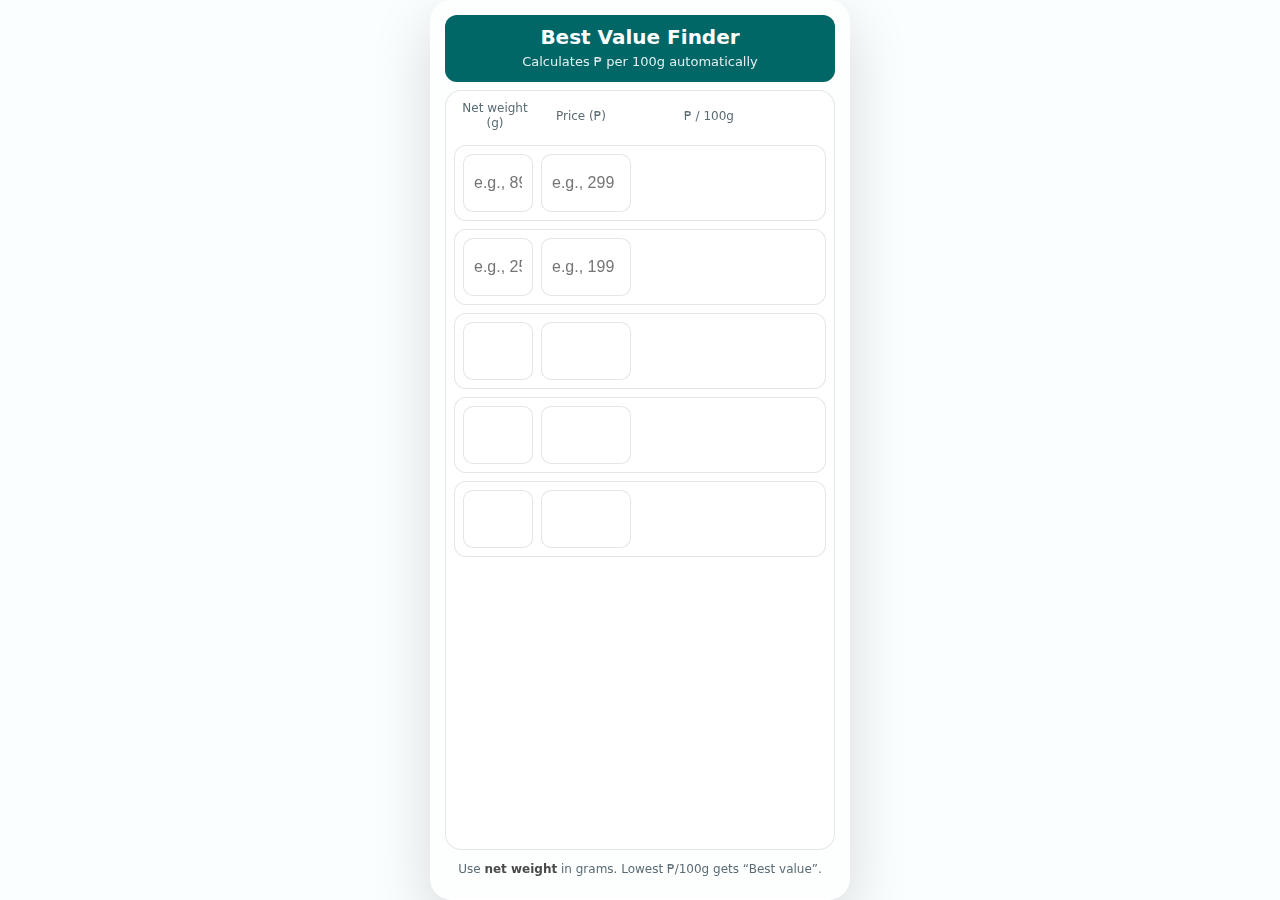
<file: index.html>
<!doctype html>
<html lang="en">
<head>
  <meta charset="utf-8" />
  <title>Best Value Finder</title>
  <meta name="viewport" content="width=device-width, initial-scale=1, viewport-fit=cover" />
  <meta name="theme-color" content="#006666" />
  <link rel="manifest" href="manifest.webmanifest" />
  <link rel="stylesheet" href="styles.css" />
  <link rel="apple-touch-icon" href="icons/icon-192.png">
  <link rel="icon" type="image/x-icon" href="icons/icon-512.png">
</head>
<body>
  <main class="app-shell" id="appShell">
    <header class="app-header">
      <h1>Best Value Finder</h1>
      <p class="sub">Calculates ₱ per 100g automatically</p>
    </header>

    <section class="table">
      <div class="table-head">
        <div>Net weight (g)</div>
        <div>Price (₱)</div>
        <div>₱ / 100g</div>
      </div>

      <!-- Five fixed rows -->
      <div class="row" data-row="1">
        <div class="cell">
          <input type="number" inputmode="decimal" min="0" step="any" placeholder="e.g., 890" class="g-input" aria-label="Item 1 net weight in grams">
        </div>
        <div class="cell">
          <input type="number" inputmode="decimal" min="0" step="any" placeholder="e.g., 299" class="p-input" aria-label="Item 1 price in pesos">
        </div>
        <div class="cell result">
          <span class="resultValue" aria-live="polite"></span>
          <span class="badge" aria-hidden="true"></span>
        </div>
      </div>

      <div class="row" data-row="2">
        <div class="cell">
          <input type="number" inputmode="decimal" min="0" step="any" placeholder="e.g., 250" class="g-input" aria-label="Item 2 net weight in grams">
        </div>
        <div class="cell">
          <input type="number" inputmode="decimal" min="0" step="any" placeholder="e.g., 199" class="p-input" aria-label="Item 2 price in pesos">
        </div>
        <div class="cell result">
          <span class="resultValue" aria-live="polite"></span>
          <span class="badge" aria-hidden="true"></span>
        </div>
      </div>

      <div class="row" data-row="3">
        <div class="cell">
          <input type="number" inputmode="decimal" min="0" step="any" class="g-input" aria-label="Item 3 net weight in grams">
        </div>
        <div class="cell">
          <input type="number" inputmode="decimal" min="0" step="any" class="p-input" aria-label="Item 3 price in pesos">
        </div>
        <div class="cell result">
          <span class="resultValue" aria-live="polite"></span>
          <span class="badge" aria-hidden="true"></span>
        </div>
      </div>

      <div class="row" data-row="4">
        <div class="cell">
          <input type="number" inputmode="decimal" min="0" step="any" class="g-input" aria-label="Item 4 net weight in grams">
        </div>
        <div class="cell">
          <input type="number" inputmode="decimal" min="0" step="any" class="p-input" aria-label="Item 4 price in pesos">
        </div>
        <div class="cell result">
          <span class="resultValue" aria-live="polite"></span>
          <span class="badge" aria-hidden="true"></span>
        </div>
      </div>

      <div class="row" data-row="5">
        <div class="cell">
          <input type="number" inputmode="decimal" min="0" step="any" class="g-input" aria-label="Item 5 net weight in grams">
        </div>
        <div class="cell">
          <input type="number" inputmode="decimal" min="0" step="any" class="p-input" aria-label="Item 5 price in pesos">
        </div>
        <div class="cell result">
          <span class="resultValue" aria-live="polite"></span>
          <span class="badge" aria-hidden="true"></span>
        </div>
      </div>
    </section>

    <footer class="note">
      Use <strong>net weight</strong> in grams. Lowest ₱/100g gets “Best value”.
    </footer>
  </main>

  <script src="app.js"></script>
</body>
</html>
</file>
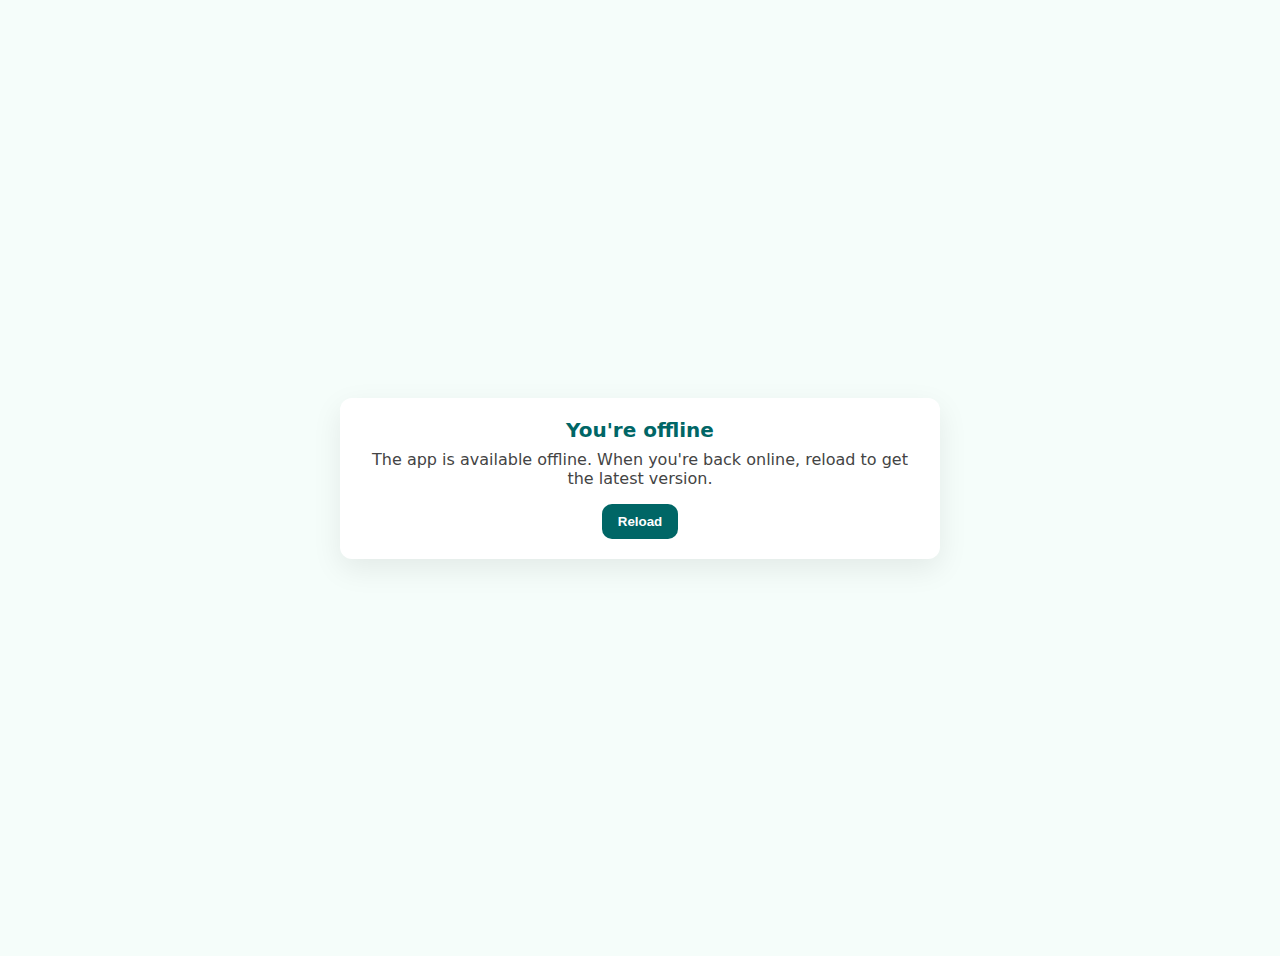
<file: offline.html>
<!doctype html>
<html lang="en">
<head>
  <meta charset="utf-8" />
  <meta name="viewport" content="width=device-width,initial-scale=1" />
  <title>Offline — Best Deal Calculator</title>
  <meta name="theme-color" content="#006666">
  <style>
    body{font-family:system-ui,-apple-system,Segoe UI,Roboto,"Helvetica Neue",Arial;margin:0;padding:28px;background:#f5fdfa;color:#074;display:flex;align-items:center;justify-content:center;height:100vh;}
    .card{max-width:560px;background:#fff;padding:20px;border-radius:12px;box-shadow:0 10px 30px rgba(0,0,0,0.08);text-align:center}
    h1{margin:0 0 8px;font-size:20px;color:#006666}
    p{margin:0 0 16px;color:#444}
    button{background:#006666;color:#fff;border:none;padding:10px 16px;border-radius:10px;font-weight:600;cursor:pointer}
  </style>
</head>
<body>
  <div class="card">
    <h1>You're offline</h1>
    <p>The app is available offline. When you're back online, reload to get the latest version.</p>
    <button onclick="location.reload()">Reload</button>
  </div>
</body>
</html>
</file>
<file: styles.css>
:root{
  --bg:#fafeff;
  --text:#4a4a4a;
  --accent:#006666;
  --muted:#5a6b73;
  --ok:#006666;
  --border:rgba(0,0,0,0.10);
  --ring:rgba(0,102,102,0.14);
  --vh:100vh;
}

html, body { height: 100%; overscroll-behavior: none; }
body {
  margin: 0;
  background: var(--bg);
  color: var(--text);
  font-family: system-ui, -apple-system, Segoe UI, Roboto, "Helvetica Neue", Arial, "Noto Sans";
  font-size: 16px;
  line-height: 1.25;
  overflow: hidden;
}

/* 4 rows: header | table | clear | footnote */
.app-shell{
  position: relative;
  height: var(--vh);
  max-width: 420px;
  margin: 0 auto;
  display: grid;
  grid-template-rows: auto 1fr auto auto;
  gap: 8px;
  padding: 14px;
  box-sizing: border-box;
}

@media (min-width: 600px){
  .app-shell{
    border-radius: 22px;
    box-shadow: 0 20px 60px rgba(0,0,0,0.15);
    background: rgba(255,255,255,0.65);
    backdrop-filter: blur(8px);
    border: 1px solid rgba(255,255,255,0.6);
  }
}

@media (max-width: 600px) {
  .app-shell {
    width: 100vw;
    max-width: 100vw;
    box-sizing: border-box;
    padding: 8px;
  }
  .table {
    width: 100%;
    box-sizing: border-box;
    padding: 4px;
  }
  .table-head, .row {
    grid-template-columns: 1fr 1fr 1fr !important;
    gap: 4px;
  }
  .resultBox {
    height: 40px;
    min-height: 40px;
    width: 100%;
    max-width: 100%;
    min-width: 0;
    padding: 8px 10px;
    flex-wrap: wrap;
    box-sizing: border-box;
    display: flex;
    align-items: center;
  }
  .resultValue {
    min-width: 0;
    font-size: 15px;
  }
  .badge {
    min-width: 0;
    max-width: 60px;
    font-size: 11px;
  }
}

/* Header */
.app-header{
  text-align:center;
  padding: 10px 0;
  border-bottom: 2px solid var(--accent);
  background: var(--accent);
  color: var(--bg);
  border-radius: 12px;
}
.app-header h1{ margin: 0; font-size: 20px; font-weight: 700; color: var(--bg); }
.app-header .sub{ margin: 4px 0 0; font-size: 13px; color: var(--bg); opacity: 0.9; }

/* Table */
.table{
  display: grid;
  grid-auto-rows: min-content;
  gap: 8px;
  overflow: hidden;
  padding: 8px;
  background: rgba(255,255,255,0.75);
  border: 1px solid var(--border);
  border-radius: 16px;
}
/* Make column 3 (results) wider */
.table-head, .row{
  display: grid;
  grid-template-columns: 70px 90px 155px; /* grams | price | results */
  gap: 8px;
  align-items: center;
}



.table-head{
  color: var(--muted);
  font-size: 12px;
  padding: 2px 4px 6px 4px;
  user-select: none;
}

.row{
  padding: 8px;
  border-radius: 12px;
  background: white;
  border: 1px solid var(--border);
}

.cell{ display: flex; align-items: center; }

/* Inputs */
input[type="number"]{
  width: 100%;
  height: 40px;
  padding: 8px 10px;
  border-radius: 10px;
  border: 1px solid var(--border);
  font-size: 16px;
  outline: none;
  background: #fff;
}
input[type="number"]:focus{ border-color: var(--accent); box-shadow: 0 0 0 4px var(--ring); }
input[type=number]::-webkit-inner-spin-button,
input[type=number]::-webkit-outer-spin-button { -webkit-appearance: none; margin: 0; }
input[type=number] { -moz-appearance: textfield; }

/* Price prefix ₱ (keeps input numeric, adds visual ₱, aligns under header) */
.cell.price{ position: relative; }
.cell.price .peso{
  position: absolute;
  left: 10px;
  font-size: 15px;
  color: var(--muted);
  pointer-events: none;
}
.cell.price .p-input{
  padding-left: 24px; /* room for ₱ */
}

/* Result: a wider "input-like" box that also holds the badge */
.result{ justify-content: flex-start; }
/* Result box layout */
.resultBox{
  width: 100%;
  min-height: 40px;
  padding: 8px 10px;
  border-radius: 10px;
  border: 1px solid var(--border);
  background:#fff;
  display: flex;
  align-items: center;
  gap: 8px;
  justify-content: flex-start;   /* 👈 keep items grouped, not pushed apart */
}

/* Number result flexes, leaves room for badge */
.resultValue{
  flex: 1;                /* 👈 take up remaining space */
  font-variant-numeric: tabular-nums;
  min-width: 60px;
}

/* Badge stays inside box */
.badge{
  flex-shrink: 0;          /* 👈 don’t shrink into overflow */
  max-width: 70px;         /* 👈 ensures it never exceeds box */
  text-align: center;
  white-space: nowrap;     /* 👈 keep text in one line */
  overflow: hidden;
  text-overflow: ellipsis; /* 👈 if too long, show … */
  min-width: 60px;
  height: 24px;
  display: inline-flex;
  align-items: center;
  justify-content: center;
  padding: 0 8px;
  border-radius: 999px;
  font-size: 12px;
  font-weight: 600;
  color: #fff;
  background: transparent;
}
.badge.best{ background: transparent; }
.badge.tie{ background: transparent; opacity: 1; }


/* Clear button row */
.clear-wrap { text-align: center; }
#clearBtn{
  background: var(--accent);
  color: var(--bg);
  border: none;
  border-radius: 10px;
  padding: 10px 20px;
  font-size: 15px;
  font-weight: 600;
  cursor: pointer;
}
#clearBtn:active{ opacity: .85; }

/* Footer */
.note{
  font-size: 12px;
  color: var(--muted);
  text-align: center;
  user-select: none;
  padding-top: 4px;
}
.note strong{ color: var(--text); }
.resultBox{ display: flex; gap: 10px; align-items: center; justify-content: space-between; }
.resultValue{ flex: 1; min-width: 72px; }  /* lets the badge have room */
.badge{ flex-shrink: 0; }                   /* prevents the pill from squishing */
.table-head div:nth-child(1){ text-align: center; padding-left: 4px; }   /* Net weight */
.table-head div:nth-child(2){ text-align: center; }                   /* Price */
.table-head div:nth-child(3){ text-align: center; padding-right: 5px; }/* ₱ / 100g */

.row.best {
  background: #d2f5e3;
  border-color: var(--ok);
}
.row.tie {
  background: #d2f5e3;
  border-color: var(--ok);
}
</file>
